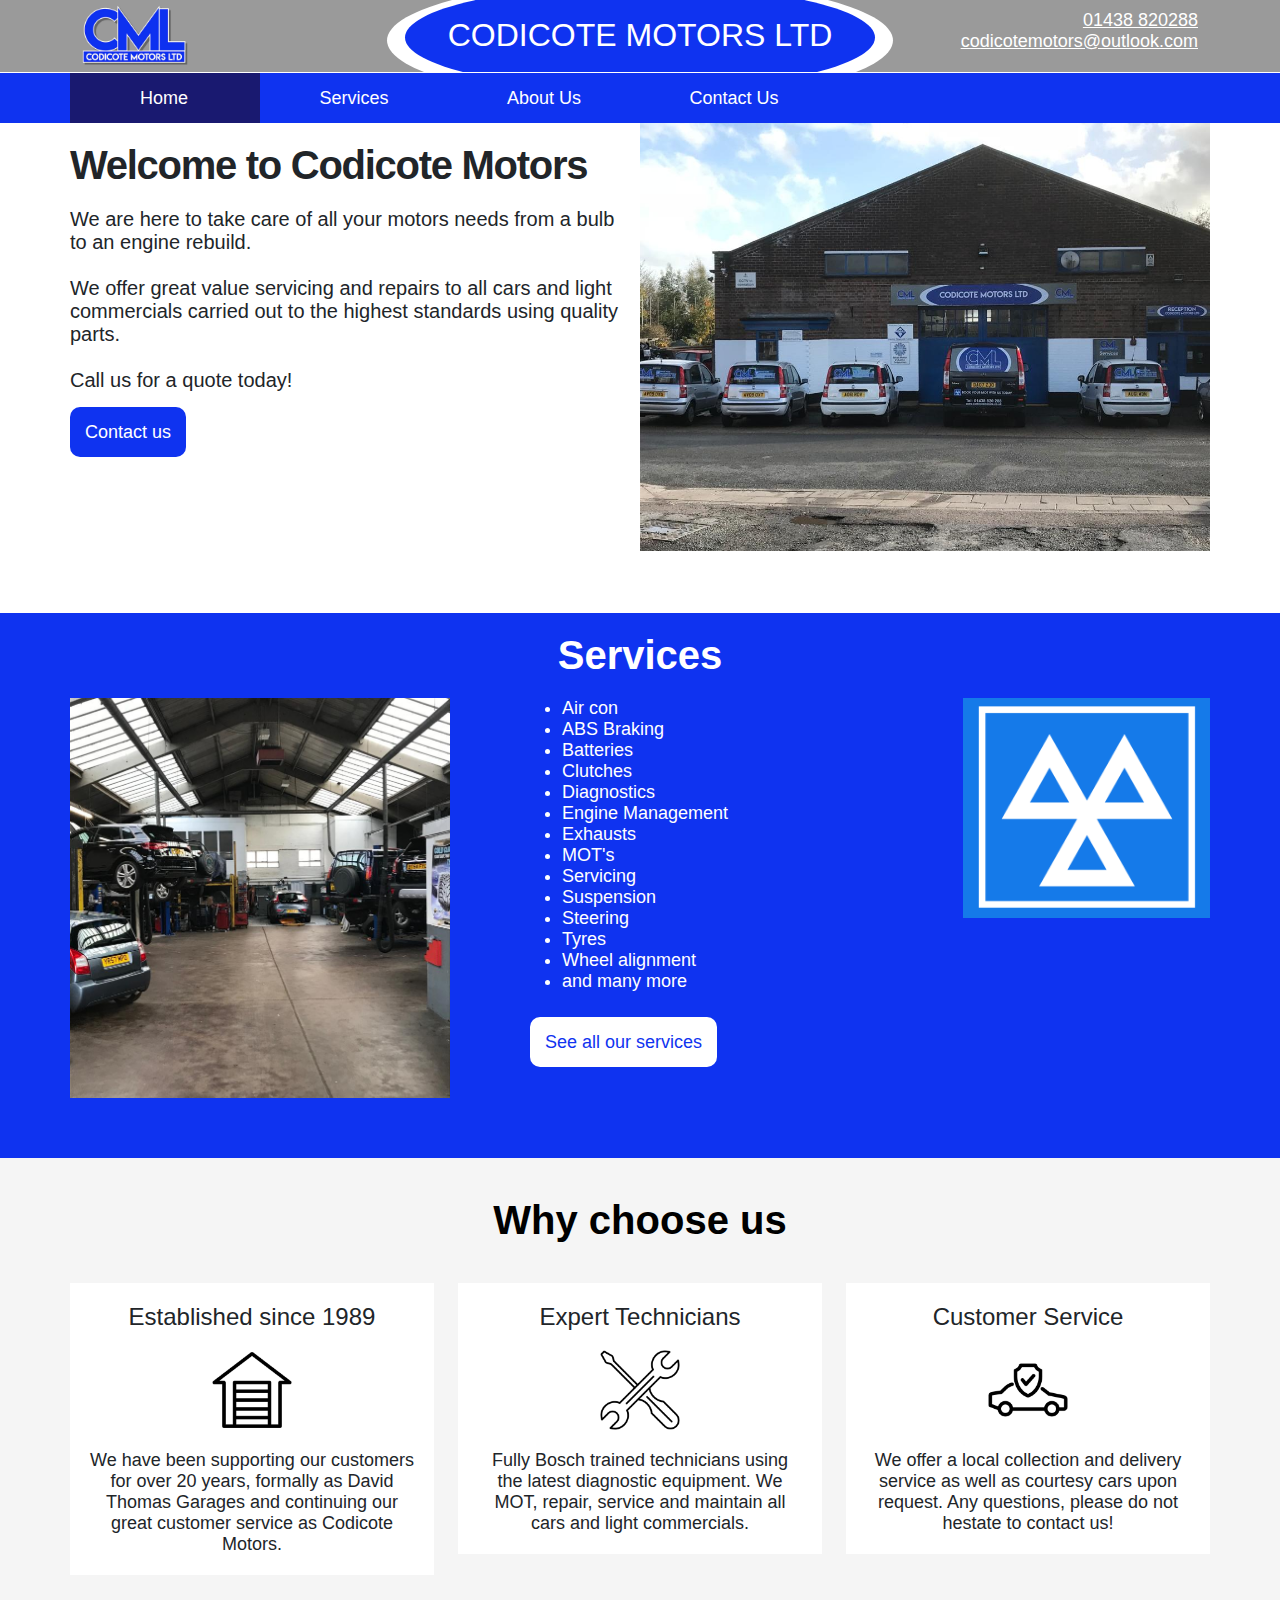
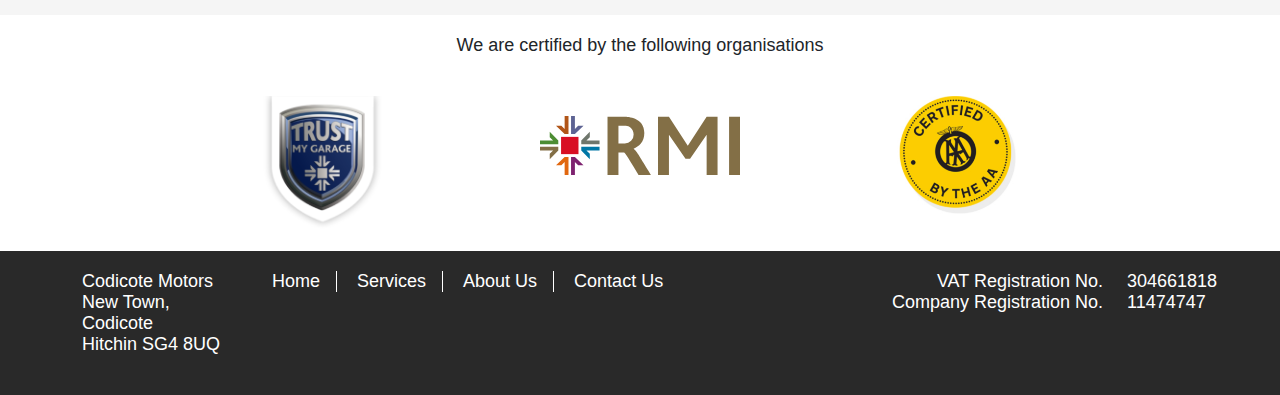
<file: index.html>
<html>
 <head>
  <meta name="viewport" content="width=device-width, initial-scale=1, shrink-to-fit=no">
  <meta name="description" content="Codicote Motors Ltd">
  <title>Codicote Motors Ltd</title>
  <link rel="stylesheet" href="/stylesheets/bootstrap.min.css"></link>
  <link rel='stylesheet' href='/stylesheets/style.css' />
 </head>
 <body>

  <div class="shelf header-background">
   <div class="container">
    <div class="row">
     <div class="col-12">
      <div class="row header-container">
       <div class="col-xl-3 col-3">
         <img src="/images/logo.png" height=65 class="logo">
       </div>
       <div class='col-6 d-none d-xl-block heading-container'>
        <div class="heading-white-border">
         <div class="heading-blue-background">
           <div class="heading-text-container">CODICOTE MOTORS LTD</div>
         </div>
         </div>
       </div>
       <div class="col-xl-3 col-9">
        <div class="float-right header-right heading-contact-container">
         <div class="row">
          <div class="col-12">
           <a href="tel:01438 820288">01438 820288</a>
          </div>
          <div class="col-12">
           <a href="mailto:codicotemotors@outlook.com">codicotemotors@outlook.com</a>
          </div>
         </div>
        </div>
       </div>
      </div>
     </div>
    </div>
   </div>
  </div>
   
  <div class="shelf header-navigation">
   <div class="container">
    <div class="row">
     <div class="col-12">
      <div class="row menu">
       <div class="col-2 d-none d-lg-block menuitem selected"><a href="/">Home</a></div>
       <div class="col-3 d-lg-none d-xs-block menuitem selected"><a href="/">Home</a></div>
       <div class="col-2 d-none d-lg-block menuitem"><a href="/services.html">Services</a></div>
       <div class="col-3 d-lg-none d-xs-block menuitem"><a href="/services.html">Services</a></div>
       <div class="col-2 d-none d-lg-block menuitem"><a href="/about.html">About Us</a></div>
       <div class="col-3 d-lg-none d-xs-block menuitem"><a href="/about.html">About</a></div>
       <div class="col-2 d-none d-lg-block menuitem"><a href="/contact.html">Contact Us</a></div>
       <div class="col-3 d-lg-none d-xs-block menuitem"><a href="/contact.html">Contact</a></div>
      </div>
     </div>
    </div>
   </div>
  </div>

  <div class="shelf">
   <div class="container">
    <div class="row">
     <div class="col-sm-12 col-sm-12 col-md-6 col-lg-6 intro">

      <div class="row">
       <div class="col-12">
        <div class="row">
         <div class="col-12">
          <div class="hero-text">Welcome to Codicote Motors</div>
          <p class="hero-intro-text">We are here to take care of all your motors needs from a bulb to an engine rebuild.<br/><br/>
              We offer great value servicing and repairs to all cars and light commercials carried out to the highest standards using quality parts.<br/><br/>
              Call us for a quote today!</p>
         </div>
        </div>
        <div class="row">
         <div class="col-12 contact-us-intro-button-container">
          <a class="float-right button-blue" href="/contact.html">Contact us</a>
         </div>
        </div>
       </div>
      </div>

     </div>
     <div class="col-md-6 col-lg-6 hero hidden-xs hidden-sm"></div>
    </div>
   </div>
  </div>

  <div class="shelf blue-shelf">
   <div class="container">
    <div class="row">
     <div class="col-12">
      <div class="row">
       <div class="col-12 services-title">Services</div>
      </div>
      <div class="row services-container">
       <div class="col-md-4 col-sm-12 workshop-image order-md-first"></div>
       <div class="col-md-4 col-sm-12 order-first">
        <div class="services-list">
         <ul>
          <li>Air con</li>
          <li>ABS Braking</li>
          <li>Batteries</li>
          <li>Clutches</li>
          <li>Diagnostics</li>
          <li>Engine Management</li>
          <li>Exhausts</li>
          <li>MOT's</li>
          <li>Servicing</li>
          <li>Suspension</li>
          <li>Steering</li>
          <li>Tyres</li>
          <li>Wheel alignment</li>
          <li>and many more</li>
         </ul>
         <div class="services-button-container">
          <a href="/services.html" class="services-button">See all our services</a>
         </div>
        </div>
       </div>
       <div class="col-md-4 col-sm-12 service-image"></div>
      </div>
     </div>
    </div>
   </div>
  </div>
  </div>

  <div class="shelf grey-shelf">
   <div class="container">
    <div class="row">
     <div class="col-12" style="padding: 0">
      
      <div class="row">
       <div class="col-12 why-choose-us-title">Why choose us</div>
      </div>

      <div class="row">
       <div class="col-md-4 col-sm-12">
        <div class="service-item-container">
         <div class="row">
          <div class="col-12"><h4>Established since 1989</h4></div>
         </div>
         <div class="row">
          <div class="col-12"><div class="service-icon-home"></div></div>
         </div>
         <div class="row">
          <div class="col-12">We have been supporting our customers for over 20 years, formally as David Thomas Garages and continuing our great customer service as Codicote Motors.</div>
         </div>
        </div>
       </div>

       <div class="col-md-4 col-sm-12">
        <div class="service-item-container">
         <div class="row">
          <div class="col-12"><h4>Expert Technicians</h4></div>
         </div>
         <div class="row">
          <div class="col-12"><div class="service-icon-wrench"></div></div>
         </div>
         <div class="row">
          <div class="col-12">Fully Bosch trained technicians using the latest diagnostic equipment. We MOT, repair, service and maintain all cars and light commercials.</div>
         </div>
        </div>
       </div>

       <div class="col-md-4 col-sm-12">
        <div class="service-item-container">
         <div class="row">
          <div class="col-12"><h4>Customer Service</h4></div>
         </div>
         <div class="row">
          <div class="col-12"><div class="service-icon-phone"></div></div>
         </div>
         <div class="row">
          <div class="col-12">We offer a local collection and delivery service as well as courtesy cars upon request. Any questions, please do not hestate to contact us!</div>
         </div>
        </div>
       </div>
      </div>

     </div>
    </div>
   </div>
  </div>

  <div class="shelf white-shelf">
   <div class="container">
    <div class="row">
     <div class="col-12">
      <div class="row">
       <div class="col-12 certified-by-title">We are certified by the following organisations</div>
      </div>
      <div class="row">
       <div class="col-1"></div>
       <div class="col-10">
        <div class="row">
         <div class="col-12">
          <div class="row">
           <div class="col-md-4 col-sm-12">
            <a href="https://www.trustmygarage.co.uk">
             <img class="trust-my-garage-image" src="/images/logo-trust-my-garage.png" width="120" title="Trust my garage" alt="Trust my garage">
            </a>
           </div>
           <div class="col-md-4 col-sm-12">
            <a class="Logo-link" href="/">
             <img class="rmi-image" src="/images/logo-rmi.svg" width="200" alt="The Retail Motor Industry Federation">
            </a>
           </div>
           <div class="col-md-4 col-sm-12">
            <img class="aa-image" src="/images/aa.png" width="120" alt="The Retail Motor Industry Federation">
           </div>
          </div>
         </div>
        </div>
       </div>
       <div class="col-1"></div>
      </div>
     </div>
    </div>
   </div>
  </div>

  <div class="shelf footer">
   <div class="container">
    <div class="row">
     <div class="col-12">
      <div class="row">
       <div class="col-12">
        <div class="row">
         <div class="col-sm-2 col-xs-12 address-container">
          <div class="row">
           <div class="col-12">Codicote Motors</div>
          </div>
          <div class="row">
           <div class="col-12">New Town,</div>
          </div>
          <div class="row">
           <div class="col-12">Codicote</div>
          </div>
          <div class="row">
           <div class="col-12">Hitchin SG4 8UQ</div>
          </div>
         </div>
         <div class="col-sm-6 col-xs-12">
          <ul class="footer-menu-list">
           <li class="footer-menu-list-item footer-menu-list-item-border"><a class="footer-menu-item-link" href="/">Home</a></li>
           <li class="footer-menu-list-item footer-menu-list-item-border"><a class="footer-menu-item-link" href="/services.html">Services</a></li>
           <li class="footer-menu-list-item footer-menu-list-item-border"><a class="footer-menu-item-link" href="/about.html">About Us</a></li>
           <li class="footer-menu-list-item"><a class="footer-menu-item-link" href="/contact.html">Contact Us</a></li>
          </ul>
         </div>
         <div class="col-sm-4 col-xs-12">
          <div class="company-container">
           <div class="row">
            <div class="col-9">VAT Registration No.</div><div class="col-3">304661818</div>
           </div>
           <div class="row">
            <div class="col-9">Company Registration No.</div><div class="col-3">11474747</div>
           </div>
          </div>  
         </div>
        </div>
       </div>
      </div>
     </div>
    </div>
   </div>
  </div>

 </body>
</html>
</file>
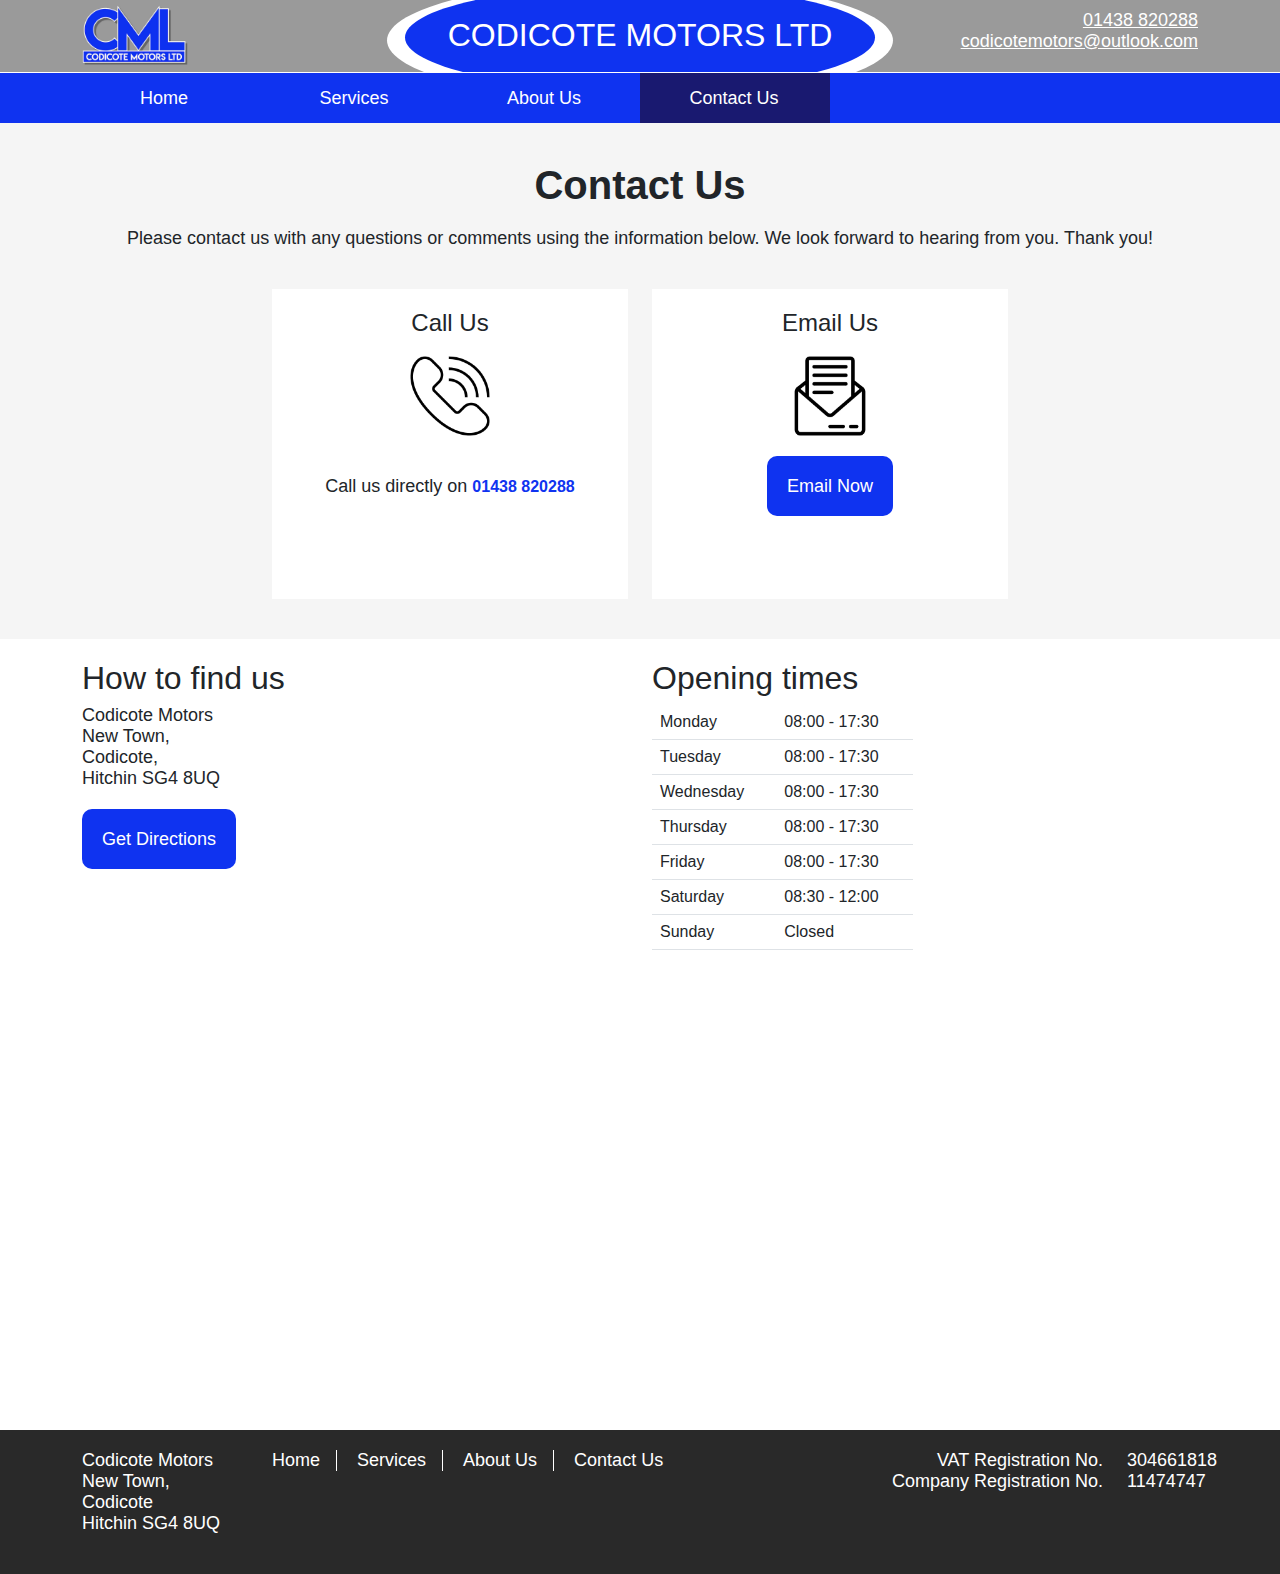
<file: contact.html>
<html>
 <head>
  <meta name="viewport" content="width=device-width, initial-scale=1, shrink-to-fit=no">
  <meta name="description" content="Codicote Motors Ltd">
  <title>Codicote Motors Ltd</title>
  <link rel="stylesheet" href="/stylesheets/bootstrap.min.css"></link>
  <link rel='stylesheet' href='/stylesheets/style.css' />
 </head>
 <body>

  <div class="shelf header-background">
   <div class="container">
    <div class="row">
     <div class="col-12">
      <div class="row header-container">
       <div class="col-xl-3 col-3">
        <img src="/images/logo.png" height=65 class="logo">
       </div>
       <div class='col-6 d-none d-xl-block heading-container'>
        <div class="heading-white-border">
         <div class="heading-blue-background">
          <div class="heading-text-container">CODICOTE MOTORS LTD</div>
         </div>
        </div>
       </div>
       <div class="col-xl-3 col-9">
        <div class="float-right header-right heading-contact-container">
         <div class="row">
          <div class="col-12">
           <a href="tel:01438 820288">01438 820288</a>
          </div>
          <div class="col-12">
           <a href="mailto:codicotemotors@outlook.com">codicotemotors@outlook.com</a>
          </div>
         </div>
        </div>
       </div>
      </div>
     </div>
    </div>
   </div>
  </div>

  <div class="shelf header-navigation">
   <div class="container">
    <div class="row">
     <div class="col-12">
      <div class="row menu">
       <div class="col-2 d-none d-lg-block menuitem"><a href="/">Home</a></div>
       <div class="col-3 d-lg-none d-xs-block menuitem"><a href="/">Home</a></div>
       <div class="col-2 d-none d-lg-block menuitem"><a href="/services.html">Services</a></div>
       <div class="col-3 d-lg-none d-xs-block menuitem"><a href="/services.html">Services</a></div>
       <div class="col-2 d-none d-lg-block menuitem"><a href="/about.html">About Us</a></div>
       <div class="col-3 d-lg-none d-xs-block menuitem"><a href="/about.html">About</a></div>
       <div class="col-2 d-none d-lg-block menuitem selected"><a href="/contact.html">Contact Us</a></div>
       <div class="col-3 d-lg-none d-xs-block menuitem selected"><a href="/contact.html">Contact</a></div>
      </div>
     </div>
    </div>
   </div>
  </div>

  <div class="shelf grey-shelf">
   <div class="container">
    <div class="row">
     <div class="col-12">
      
      <div class="row">
       <div class="col-12 contact-title">Contact Us</div>
      </div>

      <div class="row">
       <div class="col-12"><div class="contact-us-intro">Please contact us with any questions or comments using the information below. We look forward to hearing from you. Thank you!</div></div>   
      </div>

      <div class="row">
       <div class="d-xs-none col-md-2"></div>

       <div class="col-md-4 col-sm-12">
        <div class="contact-item-container">
         <div class="row">
          <div class="col-12"><h4>Call Us</h4></div>
         </div>
         <div class="row">
          <div class="col-12"><div class="contact-call"></div></div>
         </div>
         <div class="row">
          <div class="col-12"></div>
         </div>
         <div class="row">
          <div class="col-12 call-us-text">Call us directly on <a href="tel:01438 820288" class="phone-number">01438 820288</a></div>
         </div>
        </div>
       </div>

       <div class="col-md-4 col-sm-12">
        <div class="contact-item-container">
         <div class="row">
          <div class="col-12"><h4>Email Us</h4></div>
         </div>
         <div class="row">
          <div class="col-12"><div class="contact-email"></div></div>
         </div>
         <div class="row">
          <div class="col-12"></div>
         </div>
         <div class="row">
          <div class="col-12 email-text"><a href="mailto:codicotemotors@outlook.com" class="email-button-link">Email Now</a></div>
         </div>
        </div>
       </div>

       <div class="d-xs-none col-md-2"></div>
      </div>

     </div>
    </div>
   </div>
  </div>
   
  <div class="shelf white-shelf">
   <div class="container" style="text-align: left;">
    <div class="row">
     <div class="col-12 col-md-6">
      <div class="row">
       <div class="col-12">
        <h2>How to find us</h2>
       </div>
      </div>
      <div class="row">
       <div class="col-xs-12 address-container">
        <div>Codicote Motors</div>New Town,<br/>Codicote,<br/>Hitchin SG4 8UQ
       </div>
      </div>
      <div class="row">
       <div class="col-12 directions-container"><a href="https://maps.google.com/maps/dir//SG4+8UG+New+Town+Codicote+Hitchin/@51.8488406,-0.232809,13z/data=!4m5!4m4!1m0!1m2!1m1!1s0x48763a81706d0009:0x6677d63d45c79ab2" style="background-color: #0F33F0; border-radius: 10px; padding: 20px; text-decoration: none; color: white;">Get Directions</a></div>
      </div>
      <div class="row">
       <div class="col-12 google-map-container">
        <div class="mapouter"><div class="gmap_canvas"><iframe width="100%" height="100%" id="gmap_canvas" src="https://maps.google.com/maps?q=SG4%208UG&t=&z=13&ie=UTF8&iwloc=&output=embed" frameborder="0" scrolling="no" marginheight="0" marginwidth="0"></iframe><a href="https://putlocker-is.org"></a><br><style>.mapouter{position:relative;text-align:right;height:500px;width:100%;}</style><a href="https://www.embedgooglemap.net">embedgooglemap.net</a><style>.gmap_canvas {overflow:hidden;background:none!important;height:500px;width:100%;}</style></div></div>
       </div>
      </div>
     </div>

     <div class="col-12 col-md-3">
      <div>
       <div>
        <h2>Opening times</h2>
        <table class="table">
         <tbody>
          <tr>
           <td>
            <span class="d-none d-sm-block">Monday</span>
            <span class="d-xs-block d-sm-none">Mon</span>
           </td>
           <td>08:00 - 17:30</td>
          </tr>
          <tr>
           <td>
            <span class="d-none d-sm-block">Tuesday</span>
            <span class="d-xs-block d-sm-none">Tue</span>
           </td>
           <td>08:00 - 17:30</td>
          </tr>
          <tr>
           <td>
            <span class="d-none d-sm-block">Wednesday</span>
            <span class="d-xs-block d-sm-none">Wed</span>
           </td>
           <td>08:00 - 17:30</td>
          </tr>
          <tr>
           <td>
            <span class="d-none d-sm-block">Thursday</span>
            <span class="d-xs-block d-sm-none">Thu</span>
           </td>
           <td>08:00 - 17:30</td>
          </tr>
          <tr>
           <td>
            <span class="d-none d-sm-block">Friday</span>
            <span class="d-xs-block d-sm-none">Fri</span>
           </td>
           <td>08:00 - 17:30</td>
          </tr>
          <tr>
           <td>
            <span class="d-none d-sm-block">Saturday</span>
            <span class="d-xs-block d-sm-none">Sat</span>
           </td>
           <td>08:30 - 12:00</td>
          </tr>
          <tr>
           <td>
            <span class="d-none d-sm-block">Sunday</span>
            <span class="d-xs-block d-sm-none">Sun</span>
           </td>
           <td>Closed</td>
          </tr>
         </tbody>
        </table>
       </div>
      </div>
     </div>
    </div>
   </div>
  </div>

  <div class="shelf footer">
   <div class="container">
    <div class="row">
     <div class="col-12">
      <div class="row">
       <div class="col-12">
        <div class="row">
         <div class="col-sm-2 col-xs-12 address-container">
          <div class="row">
           <div class="col-12">Codicote Motors</div>
          </div>
          <div class="row">
           <div class="col-12">New Town,</div>
          </div>
          <div class="row">
           <div class="col-12">Codicote</div>
          </div>
          <div class="row">
           <div class="col-12">Hitchin SG4 8UQ</div>
          </div>
         </div>
         <div class="col-sm-6 col-xs-12">
          <ul class="footer-menu-list">
           <li class="footer-menu-list-item footer-menu-list-item-border"><a class="footer-menu-item-link" href="/">Home</a></li>
           <li class="footer-menu-list-item footer-menu-list-item-border"><a class="footer-menu-item-link" href="/services.html">Services</a></li>
           <li class="footer-menu-list-item footer-menu-list-item-border"><a class="footer-menu-item-link" href="/about.html">About Us</a></li>
           <li class="footer-menu-list-item"><a class="footer-menu-item-link" href="/contact.html">Contact Us</a></li>
          </ul>
         </div>
         <div class="col-sm-4 col-xs-12">
          <div class="company-container">
           <div class="row">
            <div class="col-9">VAT Registration No.</div><div class="col-3">304661818</div>
           </div>
           <div class="row">
            <div class="col-9">Company Registration No.</div><div class="col-3">11474747</div>
           </div>
          </div>  
         </div>
        </div>
       </div>
      </div>
     </div>
    </div>
   </div>
  </div>

 </body>
</html>
</file>
<file: stylesheets/style.css>
body {
  /* padding: 50px; */
  font: 18px sans-serif;
}

a {
  color: #00B7FF;
}

.header {
  width: 100%;
  height: 150px;
}

.logo {
  padding-top: 5px;
}

.shelf {
  width: 100%;
  /* height: 400px; */
}

.row-container {
  margin-right: auto;
  margin-left: auto;
  /* width: 1170px; */
  width: 100%;
  padding-left: 0;
  padding-right: 0;
}

.header-right {
  padding-top: 10px;
  text-align: right;
}

.header-right a {
  color: white;
}

.intro {
  padding: 0;
}

@media (max-width: 756px) {
  .intro {
    padding: 20px;
  }
}

.hero {
  background-image: url('/images/front.jpeg');
  background-size: contain;
  height: 490px;
  background-repeat: no-repeat;
  background-position-x: center;
}

@media (max-width: 756px) {
  .hero {
    background-size: cover;
    height: 380px;
  }
}

.hero-text {
  font-size:40px;
  font-weight: 680;
  letter-spacing: -1.28px;
  padding-top: 20px;
  padding-bottom: 20px;
  padding-right: 20px;
}

@media (max-width: 756px) {
  .hero-text {
    text-align: center;
    padding-top: 0;
  }
}

.hero-title {
  font-size: 20px;
  font-weight: bold;
}

.hero-intro-text {
  font-size: 20px;
  font-weight: 400;
  margin-bottom: 30px;
  padding-right: 20px;
}

@media (max-width: 756px) {
  .hero-intro-text {
    text-align: center;
    padding-right: 0;
  }
}

.contact-us-intro-button-container {
  margin-bottom: 20px;
}

@media (max-width: 756px) {
  .contact-us-intro-button-container {
    text-align: center;
  }
}

.about-text {
  font-size:18px;
  padding-bottom: 20px;
  padding-right: 20px;
  text-align: left;
}

@media (max-width: 756px) {
  .about-text {
    padding-top: 0;
  }
}

.services-title {
  text-align: center;
  color: white;
  font-weight: 680;
  font-size: 40px;
  padding-bottom: 10px;
}

.blue-shelf {
  background-color: #0F33F0;
  padding: 20px;
  text-align: center;
}

.services-list {
  color: white;
  font-size: 18px;
  width: 220px;
  margin: 0 auto;
}

@media (max-width: 756px) {
  .services-list {
    padding-bottom: 30px;
  }
}

.services-container {
  padding-top: 10px;
  padding-bottom: 40px;
  text-align: left;
}

.services-button-container {
  margin-top: 40px;
  margin-bottom: 20px;
}

.services-button {
  background-color: white;
  padding: 15px;
  margin-top: 40px;
  color: #0F33F0;
  text-decoration: none;
  border-radius: 10px;
}

.grey-shelf {
  background-color: #f5f5f5;
  padding: 20px;
  text-align: center;
}

.price-list {
  background-color: #f5f5f5;
  text-align: left;
}

.prices-container {
  padding: 0;
}

@media (max-width: 756px) {
  .prices-container {
    padding: 20px;
  }
}

.why-choose-us-title {
  text-align: center;
  color: black;
  font-weight: 680;
  font-size: 40px;
  padding-top: 20px;
  padding-bottom: 40px;
}

.white-shelf {
  background-color: white;
  padding: 20px;
  text-align: center;
}

.certified-by-title {
  text-align: center;
  padding-bottom: 20px;
}

.services-intro-text {
  padding-bottom: 20px;
}

.trust-my-garage-image {
  padding-top: 20px;
}

.rmi-image {
  padding-top: 40px;
}

@media (max-width: 756px) {
  .rmi-image {
    margin-top: 20px;
    padding-top: 20px;
  }
}

.aa-image {
  padding-top: 20px;
}

@media (max-width: 756px) {
  .aa-image {
    margin-top: 20px;
    padding-top: 20px;
    margin-bottom: 10px;
  }
}

.about-title-container {
  text-align: left;
  padding: 0;
}

@media (max-width: 756px) {
  .about-title-container {
    text-align: center;
  }
}

.about-title {
  margin-bottom: 20px;
  margin-top: 20px;
  font-weight: 680;
  font-size: 40px;
  padding-left: 0;
}

.contact-title {
  text-align: center;
  margin-bottom: 20px;
  margin-top: 20px;
  font-weight: 680;
  font-size: 40px;
}

@media (max-width: 756px) {
  .contact-title {
    margin-top: 0;
  }
}

@media (max-width: 756px) {
  .about-title {
    margin-bottom: 0;
    padding-left: 20px;
  }
}

.diagnostics-title {
  text-align: center;
  padding-top: 20px;
  font-size: 32px;
}

.need-to-talk-title {
  color: white;
  font-weight: 680;
}

.need-to-talk-text {
  color: white;
  padding-top: 10px;
}

.service-image {
  background-image: url('/images/mot.png');
  background-size: contain;
  height: 220px;
  background-repeat: no-repeat;
  background-position-x: right;
}

@media (max-width: 756px) {
  .service-image {
    margin-top: 0px;
    background-position-x: center;
  }
}

.workshop-image {
  background-image: url('/images/front5.jpeg');
  background-size: cover;
  height: 400px;
  background-repeat: no-repeat;
  background-position-x: left;
  background-position-y: -50px;
}

@media (max-width: 756px) {
  .workshop-image {
    margin-bottom: 0px;
    background-position-x: center;
    background-size: 70%;
    height: 300px;
  }
}

/* .about {
  background-image: url('/images/entrance.jpg');
  background-size: cover;
  height: 400px;
  background-repeat: no-repeat;
  background-position-x: right;
} */

.menu {
  background-color: #0F33F0;
  height: 50px
}

.menuitem {
  padding-top: 15px;
  padding-left: 10px;
  text-align: center;
}

.selected {
  background-color: midnightblue;
}

.menu a:hover {
  text-decoration: underline;
}

.menu a {
  color: white;
  text-decoration: none;
}

.service-item {
  text-align: center;
  padding: 20px;
}

.service-item-container {
  background-color: white;
  padding: 20px;
  margin-bottom: 20px;
  min-height: 270px;
}

.service-redirect-button {
  color: white;
  background-color: #0F33F0;
  padding: 20px;
  width: 200px;
}

.Logo-image {
  padding-top: 40px;
}

.service-icon-home {
  background-image: url('/images/home-2.png');
  background-size: contain;
  height: 80px;
  background-repeat: no-repeat;
  background-position-x: center;
  margin: 10px 10px 20px 10px;
}

.service-icon-wrench {
  background-image: url('/images/wrench-light.png');
  background-size: contain;
  height: 80px;
  background-repeat: no-repeat;
  background-position-x: center;
  margin: 10px 10px 20px 10px;
}

.service-icon-phone {
  background-image: url('/images/car-service.png');
  background-size: contain;
  height: 80px;
  background-repeat: no-repeat;
  background-position-x: center;
  margin: 10px 10px 20px 10px;
}

.contact-call {
  background-image: url('/images/phone-ringing.png');
  background-size: contain;
  height: 80px;
  background-repeat: no-repeat;
  background-position-x: center;
  margin: 10px 10px 20px 10px;
}

.contact-email {
  background-image: url('/images/mail-letter.png');
  background-size: contain;
  height: 80px;
  background-repeat: no-repeat;
  background-position-x: center;
  margin: 10px 10px 20px 10px;
}

.contact-request {
  background-image: url('/images/speech-bubble.png');
  background-size: contain;
  height: 80px;
  background-repeat: no-repeat;
  background-position-x: center;
  margin: 10px 10px 20px 10px;
}

.mot {
  background-image: url('/images/mot.png');
  background-size: contain;
  height: 80px;
  background-repeat: no-repeat;
  background-position-x: center;
  margin: 15px 0 15px 0;
}

.engine-oil {
  background-image: url('/images/engine-oil-icon.jpg');
  background-size: contain;
  height: 80px;
  background-repeat: no-repeat;
  background-position-x: center;
  margin: 10px 10px 20px 10px;
}

.contact-item-container {
  background-color: white;
  padding: 20px;
  margin-bottom: 20px;
  min-height: 310px;
}

.price-row {
  color: #0F33F0;
  padding: 6px;
}

.price {
  color: #0F33F0;
  font-weight: 680;
  font-size: 32px;
}

.price-item-container {
  background-color: white;
  padding: 20px;
  margin-bottom: 20px;
  min-height: 140px;
}

.about {
  background-image: url('/images/workshop1.jpg');
  background-size: cover;
  height: 370px;
  background-repeat: no-repeat;
  background-position-x: center;
}

.about-shelf {
  padding: 0;
}

.button-blue {
  background-color: #0F33F0;
  padding: 15px;
  color: white;
  text-decoration: none;
  border-radius: 10px;
}

.autel {
  padding-top: 32px;
  height: 200px;
  background-image: url('/images/autel.jpeg');
  background-size: contain;
  background-repeat: no-repeat;
  background-position-y: center;
  background-position-x: center;
}

@media (max-width: 756px) {
  .autel {
    padding-top: 0;
  }
}

.bosch {
  margin-top: 30px;
  height: 120px;
  background-image: url('/images/bosch-diagnostics.jpeg');
  background-size: contain;
  background-repeat: no-repeat;
  background-position-y: center;
  background-position-x: center;
}

@media (max-width: 756px) {
  .bosch {
    margin-bottom: 20px;
  }
}

.vagcom {
  margin-top: 40px;
  height: 120px;
  background-image: url('/images/vagcom.png');
  background-size: contain;
  background-repeat: no-repeat;
  background-position-y: center;
  background-position-x: center;
  position: relative;
  left: 18px;
}

@media (max-width: 756px) {
  .vagcom {
    margin-top: 0;
    position: relative;
    left: 0;
  }
}

.snap-on {
  height: 200px;
  background-image: url('/images/snap-on.png');
  background-size: 80%;
  background-repeat: no-repeat;
  background-position-y: center;
  background-position-x: center;
}

@media (max-width: 756px) {
  .snap-on {
    background-size: contain;
    margin-top: 40px;
    height: 60px;
  }
}

.address-container {
  padding-bottom: 20px;
  padding-top: 10px;
}

.directions-container {
  padding-top: 20px;
  padding-bottom: 20px;
  margin-bottom: 20px;
}

.google-map-container {
  margin-bottom: 20px;
}

.contact-us-intro {
  margin-bottom: 40px;
}

.call-us-text {
  padding-top: 20px;
}

.phone-number {
  text-decoration: none;
  color: #0F33F0;
  border-radius: 10px;
  font-size: 16px;
  font-weight: bold;
  padding-top: 10px
}

.email-text {
  padding-top: 20px;
  padding-bottom: 20px;
}

.email-button-link {
  background-color: #0F33F0;
  border-radius: 10px;
  margin: 20px;
  padding: 20px;
  text-decoration: none;
  color: white;
}

.company-container {
  text-align: right;
}

@media (max-width: 756px) {
  .company-container {
    margin-top: 20px;
    text-align: left;
  }
}

.footer {
  background-color: #292929;
  padding: 20px;
  text-align: left;
  color: white;
}

.address-container {
  padding-top: 0;
  padding-bottom: 20px;
}

.footer-menu-list {
  list-style-type: none;
  margin: 0;
  padding: 0;
  overflow: hidden;
}

.footer-menu-list-item {
  float: left;
}

.footer-menu-list-item-border {
  border-right: 1px solid white;
  margin-right: 20px;
}

.footer-menu-item-link {
  display: block;
  color: white;
  text-align: left;
  padding: 0 16px 0 0;
  text-decoration: none;
}

.header-background {
  background-color: #9A9A9A;
}

.header-container {
  background-color: #9A9A9A;
  height: 72px;
  overflow: hidden;
}

.heading-container {
  position: relative;
  top: -20px;
}

.header-navigation {
  background-color: #0F33F0;
  border-top: 1px solid white;
}

@media (max-width: 756px) {
  .heading-contact-container {
    font-size: 14px;
  }
}

.heading-white-border {
  background-color: white;
  border-radius: 50%;
  height: 121px;
  padding: 0px 18px 0 18px;
  width: 506px;
  margin: 0 auto;
}

.heading-blue-background {
  background-color: #0F33F0;
  border-radius: 50%;
  height: 105px;
  position: relative;
  top: 5px;
}

.heading-text-container {
  color: white;
  position: relative;
  top: 15px;
  font-size: 32px;
  text-align: center;
  position: relative;
  top: 32px;
  letter-spacing: 0px;
}
</file>
